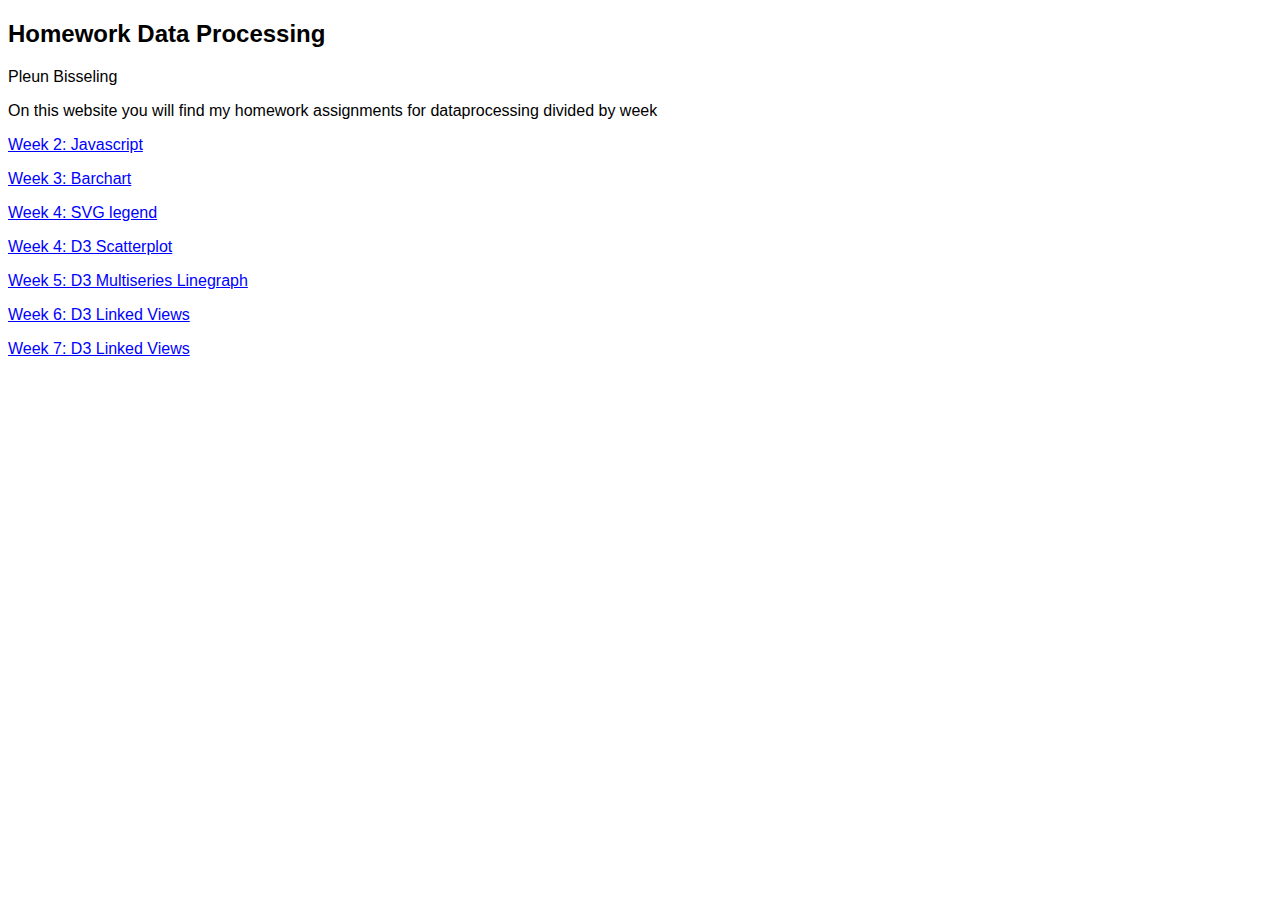
<file: index.html>
<!DOCTYPE html>
<html>
  <head>
    <title>Data_Processing</title>
  </head>
  <style>
    h2 {color: black; font-family: Helvetica}
    p {color: black; font-family: Helvetica}
    a {color: blue; font-family: Helvetica}
  </style>
  <body>
    <h2>Homework Data Processing</h2>
    <p>Pleun Bisseling</p>
    <p>On this website you will find my homework assignments for dataprocessing divided by week</p>
    <p><a href="https://pleunbis.github.io/Data_Processing/Homework/Week-2/temperatures.html">Week 2: Javascript</a></p>
    <p><a href="https://pleunbis.github.io/Data_Processing/Homework/Week-3/barchart.html">Week 3: Barchart</a></p>
    <p><a href="https://pleunbis.github.io/Data_Processing/Homework/Week-4/Legend/legend.html">Week 4: SVG legend</a></p>
    <p><a href="https://pleunbis.github.io/Data_Processing/Homework/Week-4/scatterplot.html">Week 4: D3 Scatterplot</a></p>
    <p><a href="https://pleunbis.github.io/Data_Processing/Homework/Week-5/d3line.html">Week 5: D3 Multiseries Linegraph</a></p>
    <p><a href="https://pleunbis.github.io/Data_Processing/Homework/Week-6/linkedviews.html">Week 6: D3 Linked Views</a></p>
    <p><a href="https://pleunbis.github.io/Data_Processing/Homework/Week-7/linkedviews.html">Week 7: D3 Linked Views</a></p>
  </body>
</html>
</file>
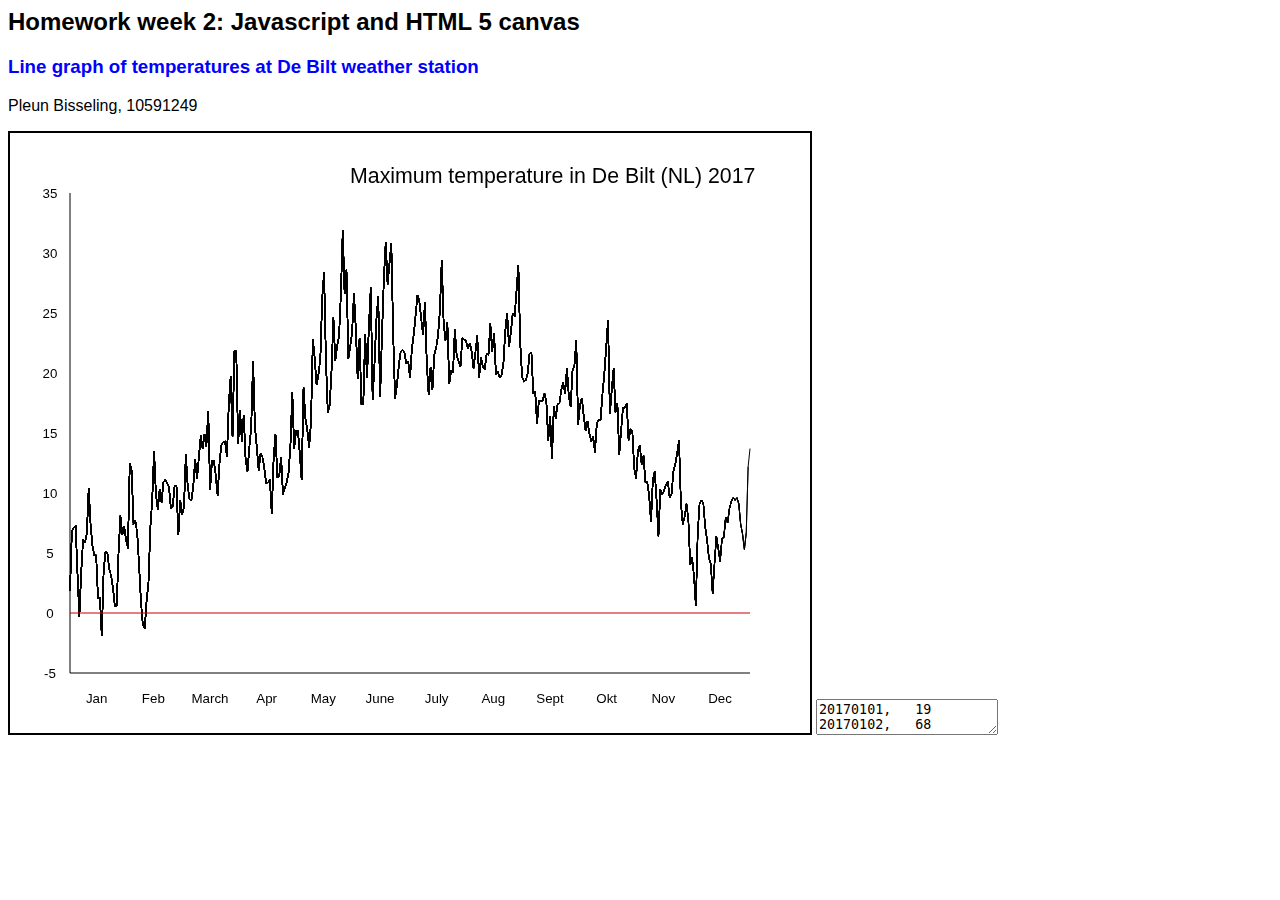
<file: Homework/Week-2/temperatures.html>
<html>
  <head>
    <title>Temperatures 2017</title>
  </head>
  <style>
    h2 {color: black; left; font-family: Helvetica}
    h3 {color: blue; font-family: Helvetica}
    p {text-align: left; font-family: Helvetica}
  </style>
  <body>
    <h2>Homework week 2: Javascript and HTML 5 canvas</h2>
    <h3>Line graph of temperatures at De Bilt weather station</h3>
    <p>Pleun Bisseling, 10591249</p>
    <canvas id="myCanvas" width="800" height="600" style="border: 2px solid black;"></canvas>
    <textarea id="rawdata">
20170101,   19
20170102,   68
20170103,   71
20170104,   73
20170105,   33
20170106,   -3
20170107,   34
20170108,   61
20170109,   59
20170110,   66
20170111,  104
20170112,   74
20170113,   56
20170114,   48
20170115,   48
20170116,   12
20170117,   13
20170118,  -19
20170119,   35
20170120,   51
20170121,   50
20170122,   37
20170123,   31
20170124,   21
20170125,    6
20170126,    6
20170127,   51
20170128,   81
20170129,   65
20170130,   72
20170131,   61
20170201,   54
20170202,  125
20170203,  119
20170204,   74
20170205,   77
20170206,   66
20170207,   39
20170208,    9
20170209,  -10
20170210,  -13
20170211,   10
20170212,   25
20170213,   71
20170214,   94
20170215,  135
20170216,   99
20170217,   86
20170218,  103
20170219,   92
20170220,  109
20170221,  111
20170222,  108
20170223,  105
20170224,   87
20170225,   89
20170226,  106
20170227,  106
20170228,   65
20170301,   94
20170302,   82
20170303,   88
20170304,  132
20170305,  106
20170306,   95
20170307,   94
20170308,  106
20170309,  128
20170310,  112
20170311,  130
20170312,  148
20170313,  137
20170314,  149
20170315,  139
20170316,  168
20170317,  103
20170318,  127
20170319,  127
20170320,  115
20170321,   98
20170322,  124
20170323,  140
20170324,  142
20170325,  143
20170326,  130
20170327,  174
20170328,  197
20170329,  147
20170330,  218
20170331,  218
20170401,  141
20170402,  169
20170403,  143
20170404,  165
20170405,  128
20170406,  118
20170407,  138
20170408,  155
20170409,  210
20170410,  155
20170411,  138
20170412,  119
20170413,  133
20170414,  130
20170415,  121
20170416,  108
20170417,  109
20170418,  111
20170419,   83
20170420,  129
20170421,  149
20170422,  113
20170423,  114
20170424,  130
20170425,   99
20170426,  104
20170427,  109
20170428,  117
20170429,  140
20170430,  184
20170501,  137
20170502,  152
20170503,  152
20170504,  133
20170505,  111
20170506,  188
20170507,  162
20170508,  153
20170509,  138
20170510,  159
20170511,  228
20170512,  212
20170513,  190
20170514,  199
20170515,  212
20170516,  262
20170517,  284
20170518,  211
20170519,  167
20170520,  173
20170521,  202
20170522,  246
20170523,  210
20170524,  223
20170525,  230
20170526,  266
20170527,  319
20170528,  266
20170529,  286
20170530,  212
20170531,  222
20170601,  234
20170602,  266
20170603,  237
20170604,  195
20170605,  229
20170606,  174
20170607,  174
20170608,  232
20170609,  196
20170610,  239
20170611,  271
20170612,  178
20170613,  208
20170614,  244
20170615,  264
20170616,  180
20170617,  232
20170618,  278
20170619,  309
20170620,  274
20170621,  291
20170622,  308
20170623,  232
20170624,  179
20170625,  190
20170626,  206
20170627,  218
20170628,  219
20170629,  217
20170630,  208
20170701,  210
20170702,  196
20170703,  220
20170704,  232
20170705,  248
20170706,  265
20170707,  260
20170708,  245
20170709,  232
20170710,  259
20170711,  207
20170712,  182
20170713,  205
20170714,  186
20170715,  215
20170716,  221
20170717,  231
20170718,  252
20170719,  294
20170720,  242
20170721,  227
20170722,  242
20170723,  191
20170724,  202
20170725,  200
20170726,  236
20170727,  214
20170728,  210
20170729,  205
20170730,  229
20170731,  228
20170801,  227
20170802,  220
20170803,  225
20170804,  218
20170805,  204
20170806,  217
20170807,  231
20170808,  196
20170809,  213
20170810,  205
20170811,  203
20170812,  216
20170813,  215
20170814,  241
20170815,  218
20170816,  233
20170817,  199
20170818,  201
20170819,  196
20170820,  198
20170821,  208
20170822,  235
20170823,  250
20170824,  222
20170825,  234
20170826,  250
20170827,  247
20170828,  268
20170829,  290
20170830,  225
20170831,  197
20170901,  193
20170902,  194
20170903,  200
20170904,  216
20170905,  217
20170906,  183
20170907,  185
20170908,  158
20170909,  177
20170910,  177
20170911,  177
20170912,  183
20170913,  176
20170914,  144
20170915,  164
20170916,  129
20170917,  172
20170918,  162
20170919,  174
20170920,  175
20170921,  186
20170922,  192
20170923,  183
20170924,  204
20170925,  181
20170926,  172
20170927,  202
20170928,  206
20170929,  227
20170930,  157
20171001,  174
20171002,  179
20171003,  164
20171004,  152
20171005,  160
20171006,  150
20171007,  143
20171008,  147
20171009,  134
20171010,  158
20171011,  161
20171012,  161
20171013,  182
20171014,  199
20171015,  221
20171016,  244
20171017,  166
20171018,  186
20171019,  204
20171020,  167
20171021,  175
20171022,  132
20171023,  152
20171024,  171
20171025,  171
20171026,  175
20171027,  144
20171028,  153
20171029,  152
20171030,  121
20171031,  112
20171101,  135
20171102,  140
20171103,  124
20171104,  131
20171105,  109
20171106,  109
20171107,   98
20171108,   76
20171109,  111
20171110,  118
20171111,   94
20171112,   64
20171113,  103
20171114,   99
20171115,  102
20171116,  107
20171117,  110
20171118,   96
20171119,   99
20171120,  118
20171121,  124
20171122,  133
20171123,  144
20171124,   92
20171125,   74
20171126,   80
20171127,   91
20171128,   78
20171129,   40
20171130,   46
20171201,   31
20171202,    6
20171203,   66
20171204,   91
20171205,   94
20171206,   92
20171207,   72
20171208,   61
20171209,   46
20171210,   41
20171211,   16
20171212,   41
20171213,   64
20171214,   54
20171215,   43
20171216,   62
20171217,   63
20171218,   80
20171219,   75
20171220,   87
20171221,   93
20171222,   96
20171223,   94
20171224,   96
20171225,   91
20171226,   74
20171227,   66
20171228,   53
20171229,   67
20171230,  122
20171231,  137
    </textarea>
    <script>
// 
var xhttp = new XMLHttpRequest(),
xhttponreadystatechange = function() {
  if(this.readyState == 4 && this.status == 200) {
  document.getElementById("rawdata").innerHTML = xhttp.responseText;
  }

  xhttp.open("GET", "data.csv", true),
  xhttp.send();
}

// get object of canvas interface
var canvas = document.getElementById("myCanvas");
var ctx = canvas.getContext('2d');

// position the graph
LEFT = 60
RIGHT = 60
TOP = 60
BOTTOM = 60
GRAPHWIDTH = canvas.width - LEFT - RIGHT
GRAPHHEIGHT = canvas.height - TOP - BOTTOM

// split data into lines
var data = document.getElementById("rawdata").innerHTML.split('\n');

// create seperate lists for dates and temperatures
var dates = []
var temps = []

console.log(data);

// split data into dates and temperatures
for(i = 0; i < data.length-1; i++) {
  var tmp = data[i].split(',');

  // convert datestrings to JavaScript dates
  var date_str = tmp[0];
  var year = date_str.slice(0,4);
  var month = date_str.slice(4,6);
  var day = date_str.slice(6,8);

  var new_date = new Date(year, month - 1, day);

    // add data to lists
    dates.push(new_date);
    temps.push(Number(tmp[1]));
  }

console.log(dates);
console.log(temps);


function createTransform(domain, range){

    var domain_min = domain[0]
    var domain_max = domain[1]
    var range_min = range[0]
    var range_max = range[1]

    // formulas to calculate the alpha and the beta
    var alpha = (range_max - range_min) / (domain_max - domain_min)
    var beta = range_max - alpha * domain_max

    // returns the function for the linear transformation (y= a * x + b)
    return function(x){
      return alpha * x + beta;
    }
}
// change date into milliseconds
var msdate_min = dates[0].getTime();
var msdate_max = dates[364].getTime();

// set coordinates for dates
var domain_date = [msdate_min, msdate_max]
var range_date = [LEFT, LEFT + GRAPHWIDTH]

// set coordinates for temperatures
var domain_temp = [350, -50]
var range_temp = [BOTTOM, BOTTOM + GRAPHHEIGHT]

// use transformation function
var transform_date = createTransform(domain_date, range_date);
var transform_temp = createTransform(domain_temp, range_temp);

// create list for transformed dates and temps in graph
graph_dates = []
graph_temps = []

// store each day with its matching temperature in the lists
for (var i = 0; i < dates.length; i++) {
  var x = transform_date(dates[i]);
  var y = transform_temp(temps[i]);
  graph_dates.push(x);
  graph_temps.push(y);
}

// create title
ctx.font = '16pt Helvetica';
ctx.textAlign = "left";
ctx.fillText('Maximum temperature in De Bilt (NL) 2017', 340, 50);

// draw graph
ctx.beginPath();
for (var i = 0; i < temps.length; i++) {
  ctx.lineTo(graph_dates[i], graph_temps[i]);
  ctx.stroke();
} 

// draw x-axis
ctx.beginPath();
ctx.moveTo(LEFT, TOP + GRAPHHEIGHT);
ctx.lineTo(LEFT + GRAPHWIDTH, TOP + GRAPHHEIGHT); 
ctx.stroke();

// create labels for dates per month
var space_month = GRAPHWIDTH / 12
var months = ['','Jan', 'Feb', 'March', 'Apr', 'May', 'June', 'July', 'Aug', 'Sept', 'Okt', 'Nov', 'Dec']
for (var i = 0; i <= 12; i++) {
  ctx.font = '10pt Helvetica';
  ctx.textAlign = "center";
  ctx.fillText(months[i], LEFT / 2 + space_month * i, TOP + GRAPHHEIGHT + BOTTOM / 2); 
}

// draw y-axis
ctx.beginPath();
ctx.moveTo(LEFT, TOP + GRAPHHEIGHT);
ctx.lineTo(LEFT, TOP);
ctx.stroke();

// create labels for temperatures


var space_temp = GRAPHHEIGHT / 8
var degrees = [-5, 0, 5, 10, 15, 20, 25, 30, 35]
for (var i = 0; i <= 8 ; i++) {
  ctx.font = '10pt Helvetica';
  ctx.textAlign = "center";
  ctx.fillText(degrees[i], LEFT - 20, TOP + 5 + GRAPHHEIGHT - space_temp*i);
}

// draw line at 0 degrees
ctx.beginPath();
ctx.moveTo(LEFT, GRAPHHEIGHT);
ctx.lineTo(LEFT + GRAPHWIDTH, GRAPHHEIGHT); 
ctx.strokeStyle = 'rgb(200,0,0)';
ctx.stroke();

ctx.closePath;
    </script>
  </body>
</html>
</file>
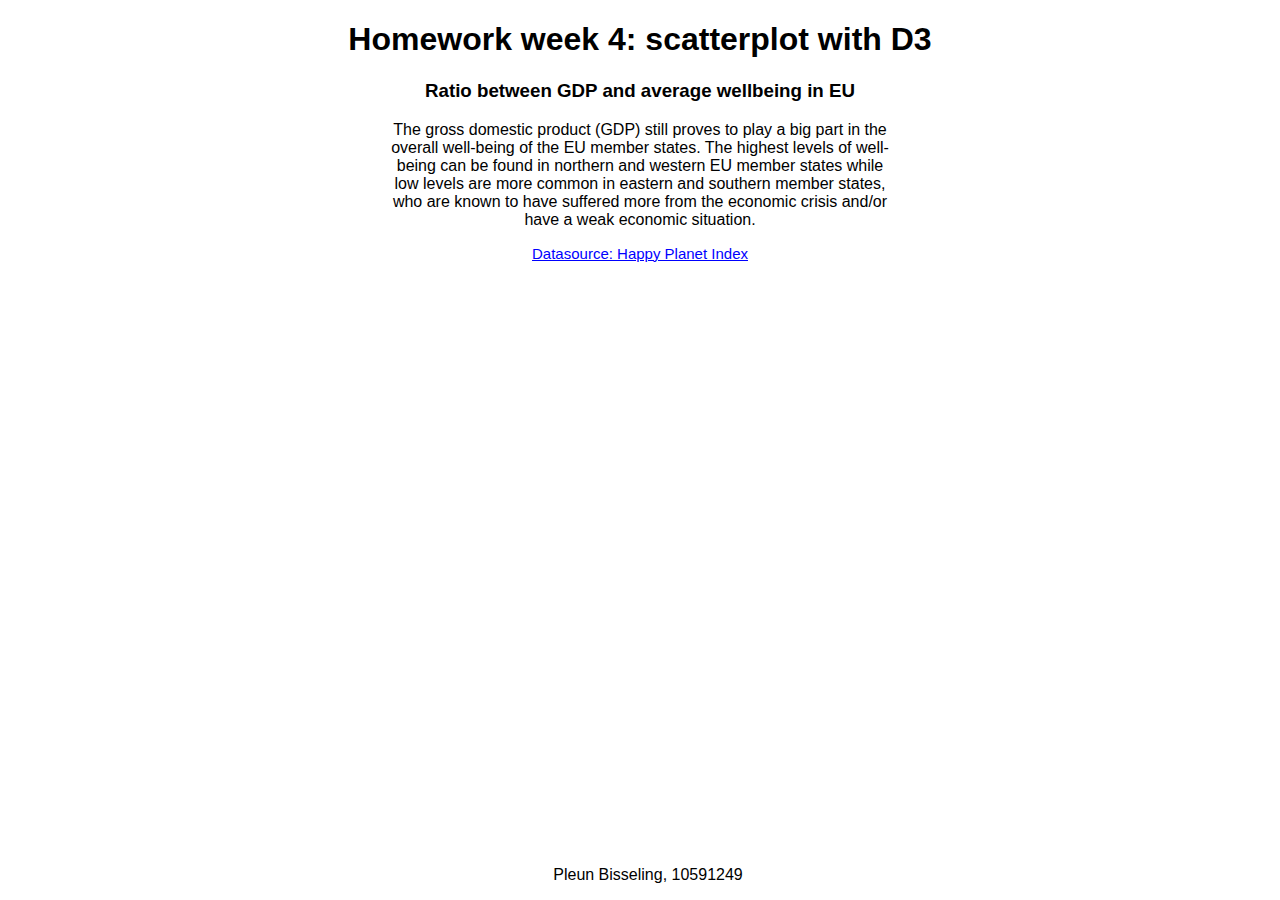
<file: Homework/Week-4/scatterplot.html>
<!-- Name: Pleun Bisseling
Studentnumber: 10591249 -->

<!DOCTYPE html>
<html>
	<head>
		<title>D3 Scatterplot</title>
		<link rel="stylesheet" type="text/css" href="scatterplot.css">
		<script src="//d3js.org/d3.v3.min.js" charset="utf-8"></script>
		<script src="scatterplot.js"></script>
	</head>
	<body>
		<h1>Homework week 4: scatterplot with D3</h1>
		<div class="container">
			<h3>Ratio between GDP and average wellbeing in EU</h3>
			<p>	
				The gross domestic product (GDP) still proves to play a big part in the overall well-being of the EU member states. The highest levels of well-being can be found in northern and western EU member states while low levels are more common in eastern and southern member states, who are known to have suffered more from the economic crisis and/or have a weak economic situation.
			</p>
			<a href="http://happyplanetindex.org/countries">Datasource: Happy Planet Index</a>
		</div>
	</body>
	<footer>
		<p>Pleun Bisseling, 10591249</p>
	</footer>
</html>
</file>
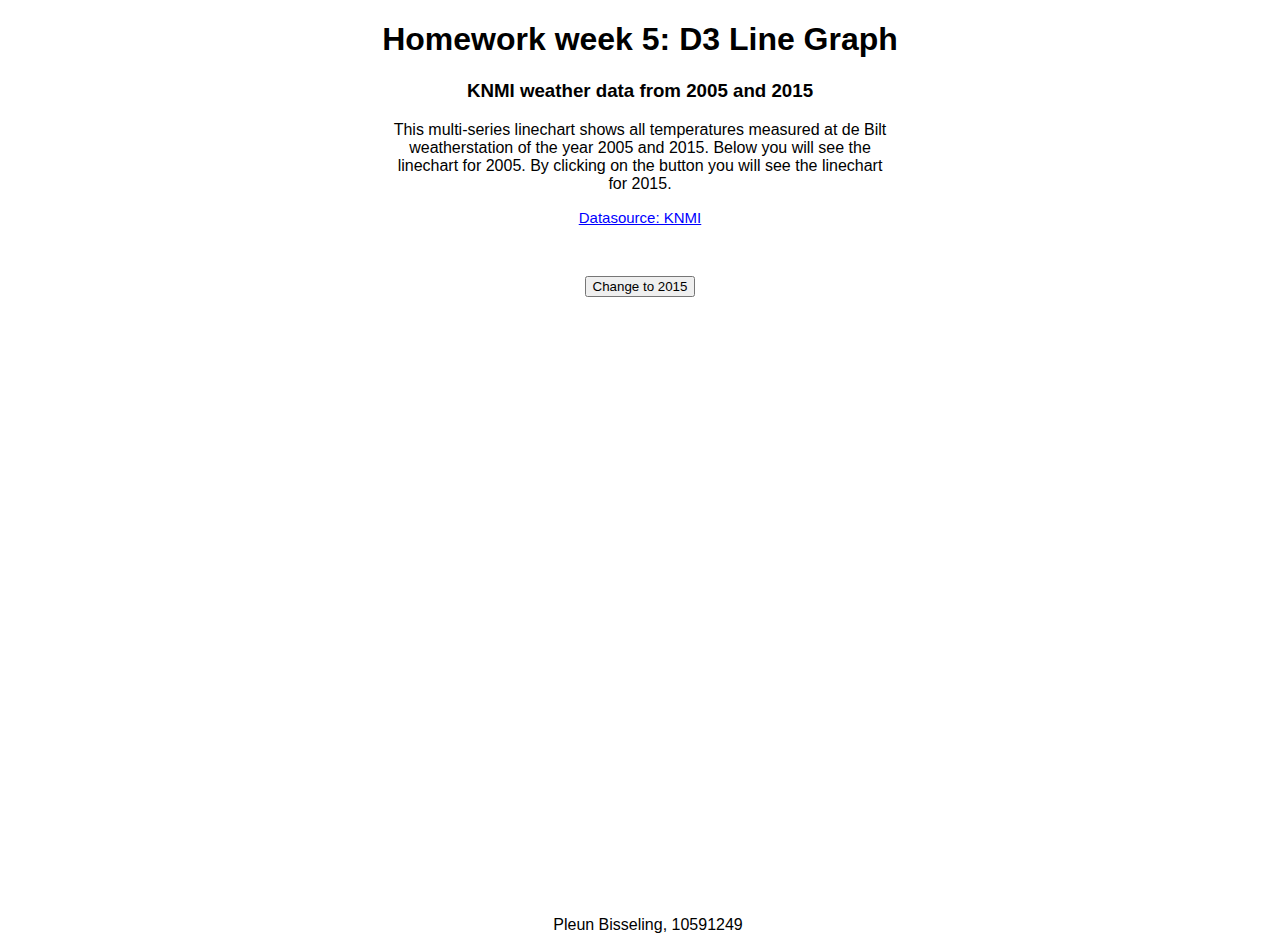
<file: Homework/Week-5/d3line.html>
<!-- Name: Pleun Bisseling
Studentnumber: 10591249 -->

<!DOCTYPE html>
<html>
	<head>
		<title>D3 Line Graph</title>
		<link rel="stylesheet" type="text/css" href="d3line.css">
		<script src="//d3js.org/d3.v3.min.js" charset="utf-8"></script>
		<script src="d3line.js"></script>
	</head>
	<body>
		<h1>Homework week 5: D3 Line Graph</h1>
		<div class="container">
			<h3>KNMI weather data from 2005 and 2015</h3>
			<p>	
				This multi-series linechart shows all temperatures measured at de Bilt weatherstation of the year 2005 and 2015. Below you will see the linechart for 2005. By clicking on the button you will see the linechart for 2015.
			</p>
			<a href="http://projects.knmi.nl/klimatologie/daggegevens/selectie.cgi">Datasource: KNMI</a>
		</div>
		<p>
			<button class="button">Change to 2015</button>
		</p>
	</body>
	<footer>
		<p>Pleun Bisseling, 10591249</p>
	</footer>
</html>
</file>
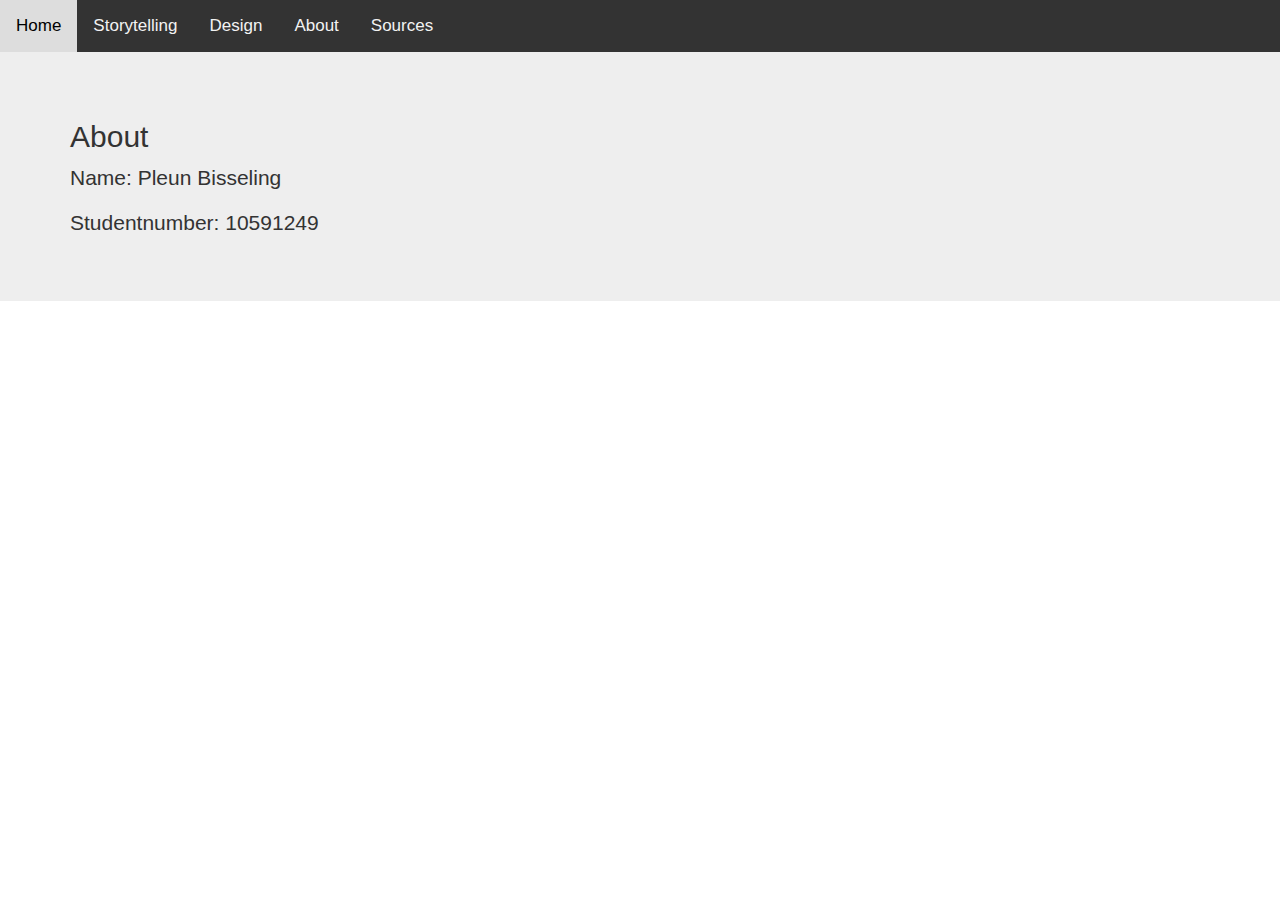
<file: Homework/Week-7/about.html>
<!DOCTYPE html>
<head>
  	<title>About</title>
  	<link rel="stylesheet" href="https://maxcdn.bootstrapcdn.com/bootstrap/3.3.7/css/bootstrap.min.css">
  	<link rel="stylesheet" type="text/css" href="styling/linkedviews.css">
 	<script src="https://ajax.googleapis.com/ajax/libs/jquery/1.12.4/jquery.min.js"></script>
	<script src="scripts/bootstrap.js"></script>
</head>
<body>
	<div class="topnav">
		<a class="active" href="linkedviews.html">Home</a>
		<a href="storytelling.html">Storytelling</a>
		<a href="design.html">Design</a>
		<a href="about.html">About</a>
		<a href="sources.html">Sources</a>
	</div>
	<div class="jumbotron">
	<div class= "container">
		<h2>About</h2>
		<p>Name: Pleun Bisseling</p>
		<p>Studentnumber: 10591249</p>
	</div>
	</div>
</body>
</html>
</file>
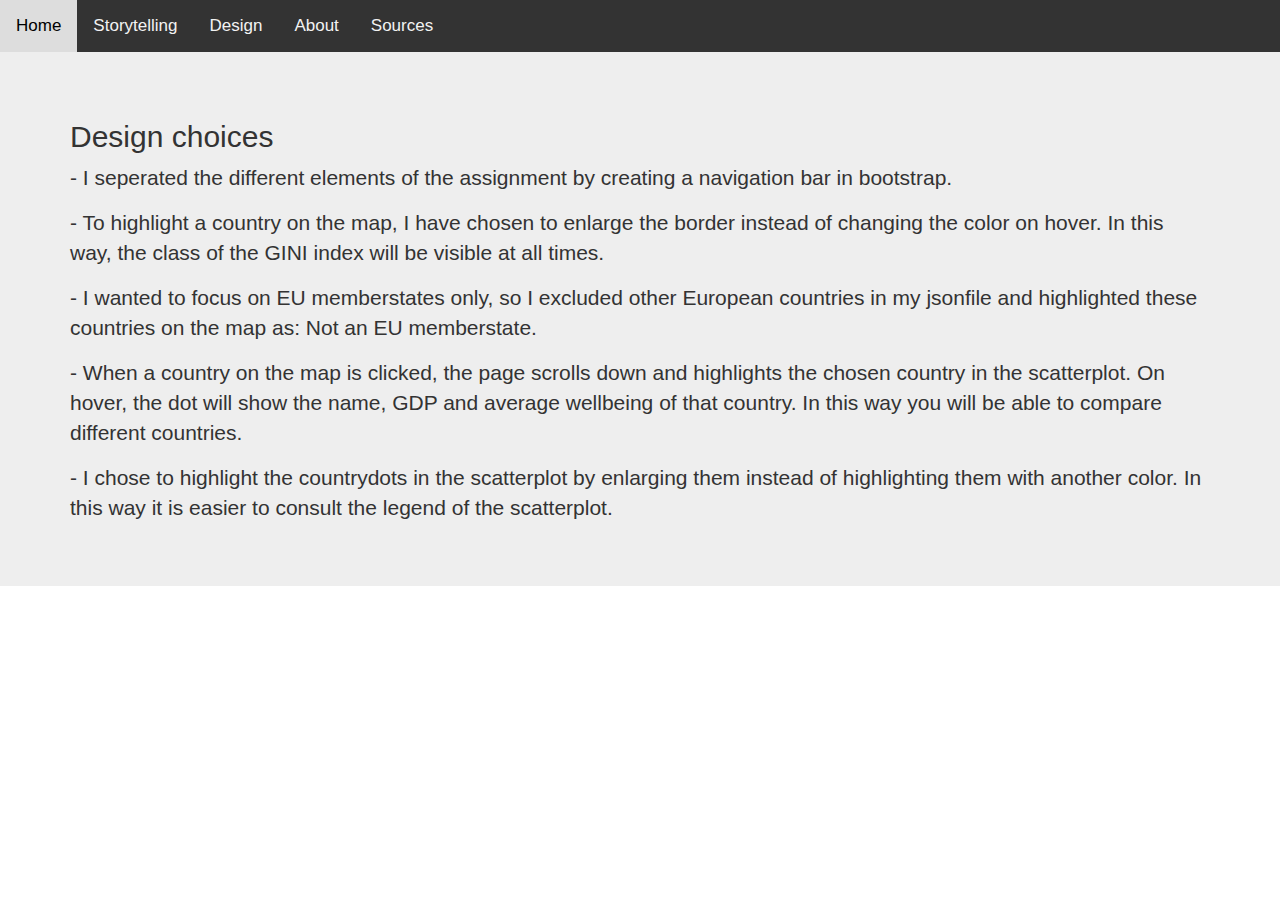
<file: Homework/Week-7/design.html>
<!DOCTYPE html>
<head>
  	<title>Design</title>
  	<link rel="stylesheet" href="https://maxcdn.bootstrapcdn.com/bootstrap/3.3.7/css/bootstrap.min.css">
  	<link rel="stylesheet" type="text/css" href="styling/linkedviews.css">
 	<script src="https://ajax.googleapis.com/ajax/libs/jquery/1.12.4/jquery.min.js"></script>
	<script src="scripts/bootstrap.js"></script>
</head>
<body>
	<div class="topnav">
		<a class="active" href="linkedviews.html">Home</a>
		<a href="storytelling.html">Storytelling</a>
		<a href="design.html">Design</a>
		<a href="about.html">About</a>
		<a href="sources.html">Sources</a>
	</div>
	<div class="jumbotron">
	<div class= "container">
		<h2>Design choices</h2>
		<p>- I seperated the different elements of the assignment by creating a navigation bar in bootstrap.</p>
		<p>- To highlight a country on the map, I have chosen to enlarge the border instead of changing the color on hover. In this way, the class of the GINI index will be visible at all times.</p>
		<p>- I wanted to focus on EU memberstates only, so I excluded other European countries in my jsonfile and highlighted these countries on the map as: Not an EU memberstate.</p>
		<p>- When a country on the map is clicked, the page scrolls down and highlights the chosen country in the scatterplot. On hover, the dot will show the name, GDP and average wellbeing of that country. In this way you will be able to compare different countries.</p>
		<p>- I chose to highlight the countrydots in the scatterplot by enlarging them instead of highlighting them with another color. In this way it is easier to consult the legend of the scatterplot.</p>
	</div>
	</div>
</body>
</html>
</file>
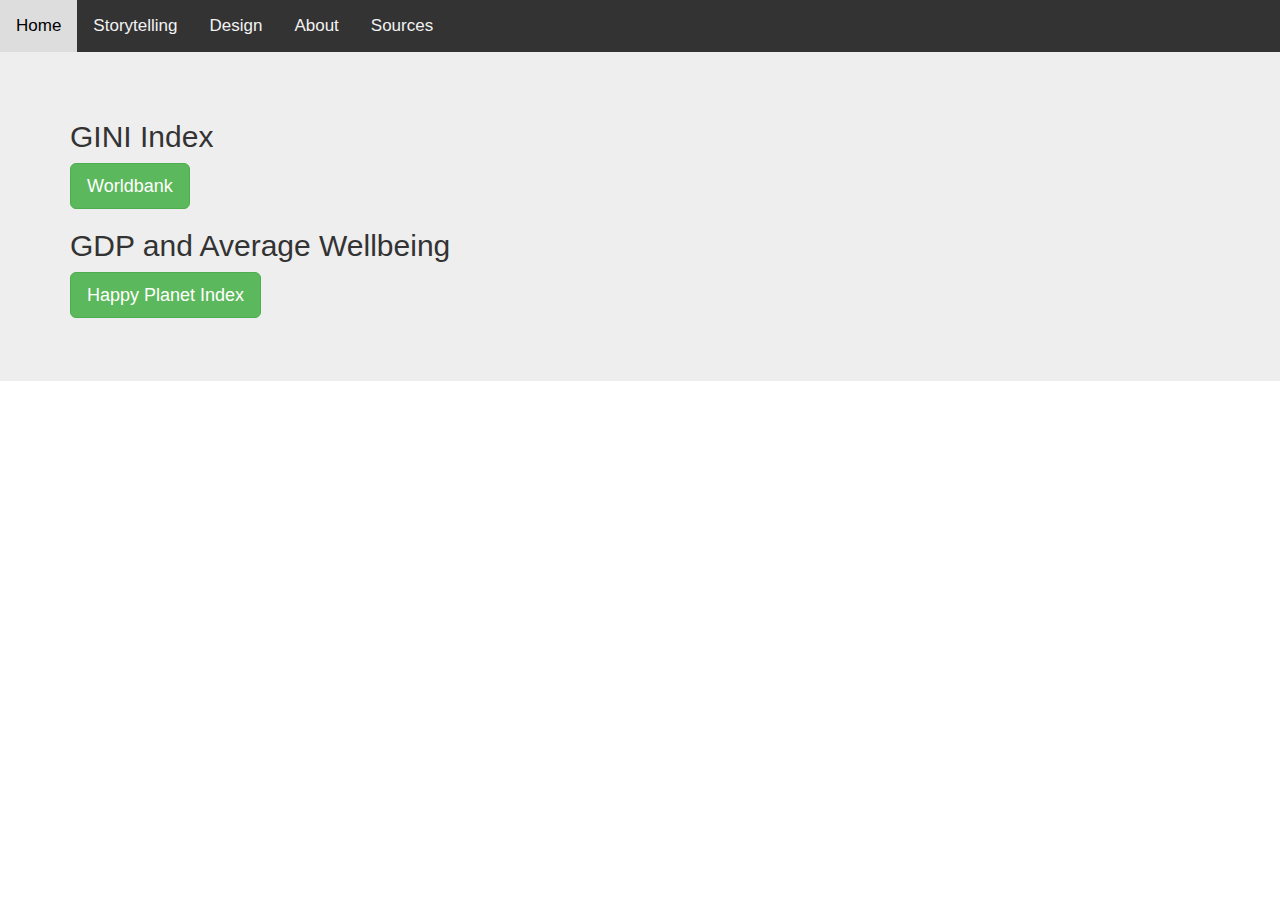
<file: Homework/Week-7/sources.html>
<!DOCTYPE html>
<head>
  	<title>Sources</title>
  	<link rel="stylesheet" href="https://maxcdn.bootstrapcdn.com/bootstrap/3.3.7/css/bootstrap.min.css">
  	<link rel="stylesheet" type="text/css" href="styling/linkedviews.css">
 	<script src="https://ajax.googleapis.com/ajax/libs/jquery/1.12.4/jquery.min.js"></script>
	<script src="scripts/bootstrap.js"></script>
</head>
<body>
	<div class="topnav">
		<a class="active" href="linkedviews.html">Home</a>
		<a href="storytelling.html">Storytelling</a>
		<a href="design.html">Design</a>
		<a href="about.html">About</a>
		<a href="sources.html">Sources</a>
	</div>
	<div class="jumbotron">
	<div class= "container">
		<h2>GINI Index</h2>
		<p><a href="https://data.worldbank.org/indicator/SI.POV.GINI?locations=ZA" class="btn btn-success btn-lg">Worldbank</a></p>
		<h2>GDP and Average Wellbeing</h2>
		<p><a href="http://happyplanetindex.org/countries" class="btn btn-success btn-lg">Happy Planet Index</a></p>
	</div>
	</div>
</body>
</html>
</file>
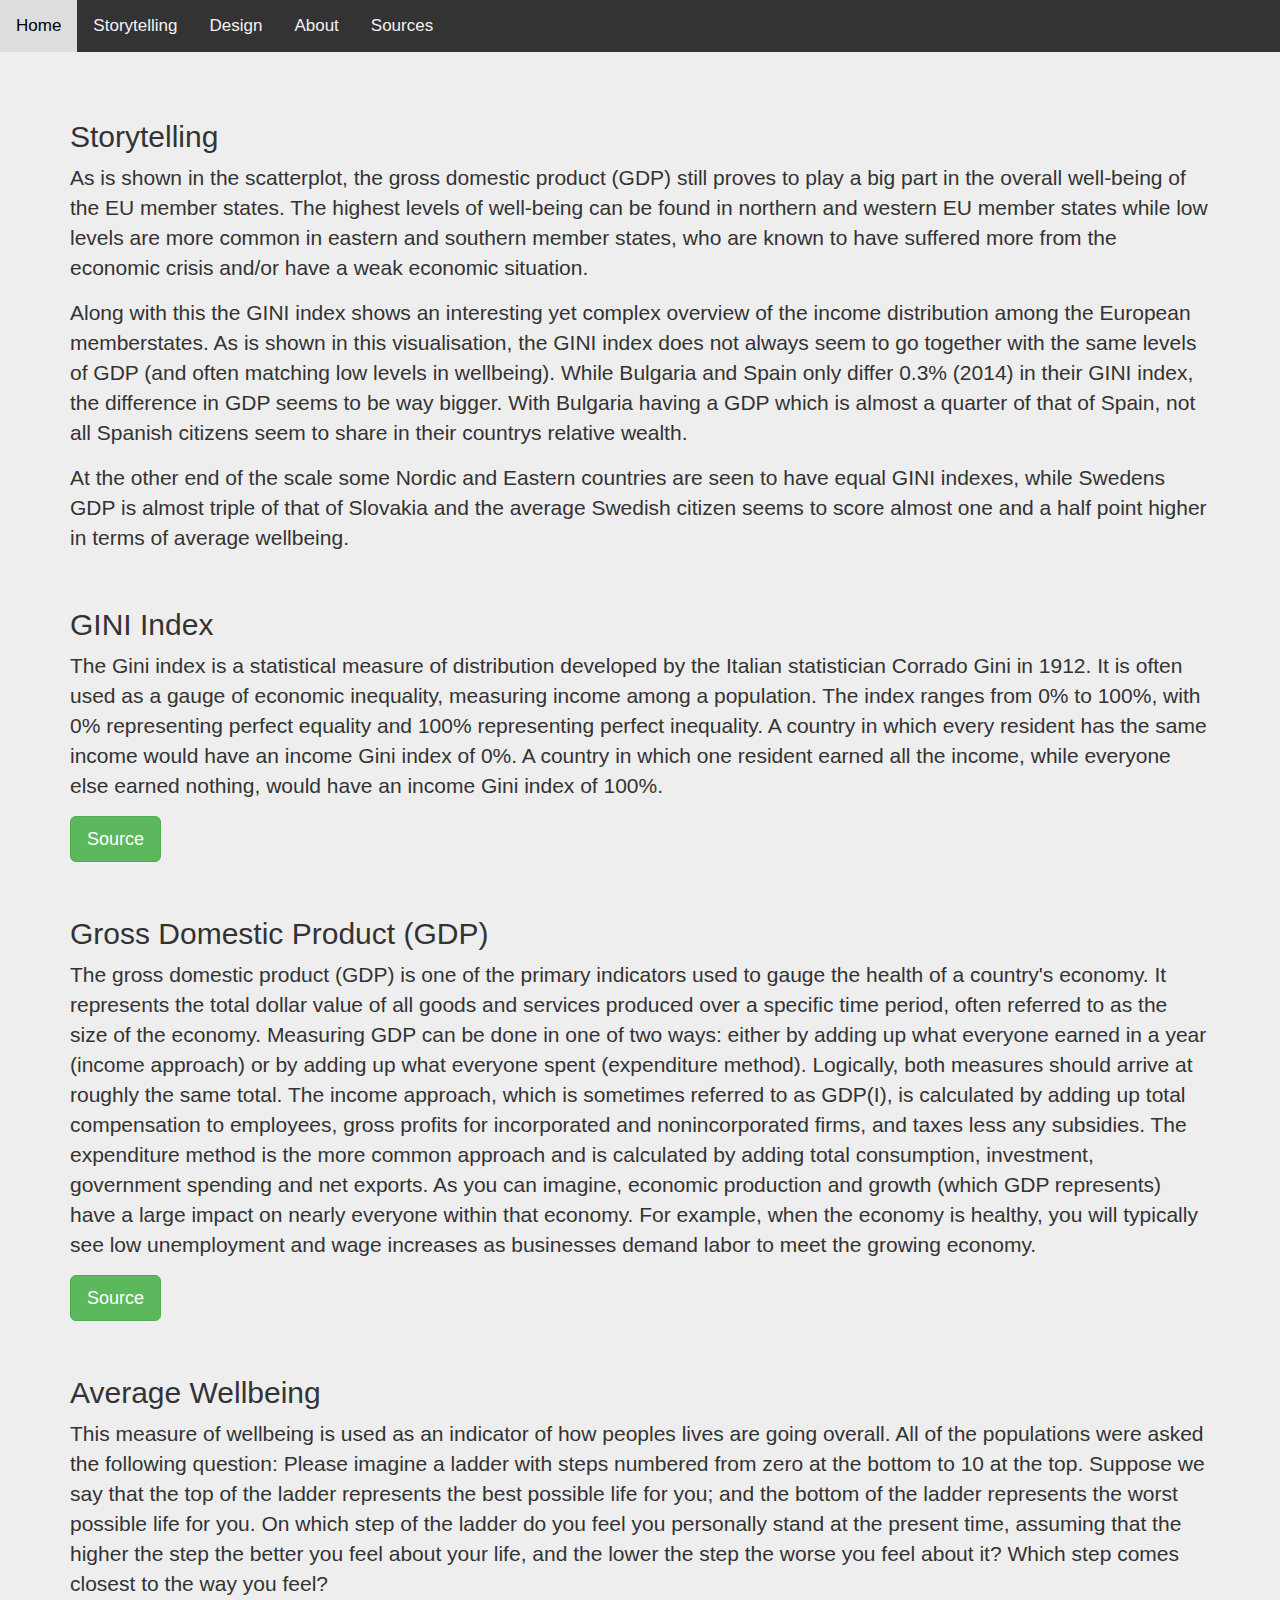
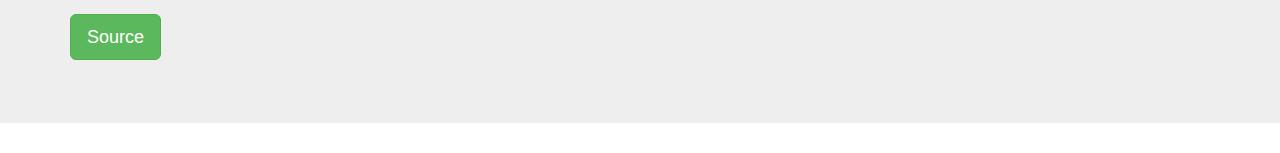
<file: Homework/Week-7/storytelling.html>
<!DOCTYPE html>
<head>
  <title>Storytelling</title>
  <link rel="stylesheet" href="https://maxcdn.bootstrapcdn.com/bootstrap/3.3.7/css/bootstrap.min.css">
  <link rel="stylesheet" type="text/css" href="styling/linkedviews.css">
 	<script src="https://ajax.googleapis.com/ajax/libs/jquery/1.12.4/jquery.min.js"></script>
	<script src="scripts/bootstrap.js"></script>
</head>
<body>
	<div class="topnav">
  		<a class="active" href="linkedviews.html">Home</a>
  		<a href="storytelling.html">Storytelling</a>
  		<a href="design.html">Design</a>
  		<a href="about.html">About</a>
  		<a href="sources.html">Sources</a>
	</div>
	<div class= "jumbotron">
	<div class= "container">
		<h2>Storytelling</h2>
		<p>As is shown in the scatterplot, the gross domestic product (GDP) still proves to play a big part in the overall well-being of the EU member states. The highest levels of well-being can be found in northern and western EU member states while low levels are more common in eastern and southern member states, who are known to have suffered more from the economic crisis and/or have a weak economic situation.
		</p>
		<p>Along with this the GINI index shows an interesting yet complex overview of the income distribution among the European memberstates. As is shown in this visualisation, the GINI index does not always seem to go together with the same levels of GDP (and often matching low levels in wellbeing). While Bulgaria and Spain only differ 0.3% (2014) in their GINI index, the difference in GDP seems to be way bigger. With Bulgaria having a GDP which is almost a quarter of that of Spain, not all Spanish citizens seem to share in their countrys relative wealth.
		</p>
		<p>At the other end of the scale some Nordic and Eastern countries are seen to have equal GINI indexes, while Swedens GDP is almost triple of that of Slovakia and the average Swedish citizen seems to score almost one and a half point higher in terms of average wellbeing.
		</p>
		</br><h2>GINI Index</h2>
		<p>The Gini index is a statistical measure of distribution developed by the Italian statistician Corrado Gini in 1912. It is often used as a gauge of economic inequality, measuring income among a population. The index ranges from 0% to 100%, with 0% representing perfect equality and 100% representing perfect inequality.
		A country in which every resident has the same income would have an income Gini index of 0%. A country in which one resident earned all the income, while everyone else earned nothing, would have an income Gini index of 100%.
		</p>
		<p><a href="https://www.investopedia.com/terms/g/gini-index.asp" class="btn btn-success btn-lg">Source</a></p>
		</br><h2>Gross Domestic Product (GDP)</h2>
		<p>The gross domestic product (GDP) is one of the primary indicators used to gauge the health of a country's economy. It represents the total dollar value of all goods and services produced over a specific time period, often referred to as the size of the economy. Measuring GDP can be done in one of two ways: either by adding up what everyone earned in a year (income approach) or by adding up what everyone spent (expenditure method). Logically, both measures should arrive at roughly the same total. The income approach, which is sometimes referred to as GDP(I), is calculated by adding up total compensation to employees, gross profits for incorporated and nonincorporated firms, and taxes less any subsidies. The expenditure method is the more common approach and is calculated by adding total consumption, investment, government spending and net exports.
		As you can imagine, economic production and growth (which GDP represents) have a large impact on nearly everyone within that economy. For example, when the economy is healthy, you will typically see low unemployment and wage increases as businesses demand labor to meet the growing economy.
		</p>
		<p><a href="http://www.investopedia.com/ask/answers/199.asp" class="btn btn-success btn-lg">Source</a></p>
		</br><h2>Average Wellbeing</h2>
		<p>
		This measure of wellbeing is used as an indicator of how peoples lives are going overall. All of the populations were asked the following question:  Please imagine a ladder with steps numbered from zero at the bottom to 10 at the top. Suppose we say that the top of the ladder represents the best possible life for you; and the bottom of the ladder represents the worst possible life for you. On which step of the ladder do you feel you personally stand at the present time, assuming that the higher the step the better you feel about your life, and the lower the step the worse you feel about it? Which step comes closest to the way you feel?
		</p>
		<p><a href="https://static1.squarespace.com/static/5735c421e321402778ee0ce9/t/578dec7837c58157b929b3d6/1468918904805/Methods+paper_2016.pdf" class="btn btn-success btn-lg">Source</a></p>
	</div>
	</div>
</body>
</html>
</file>
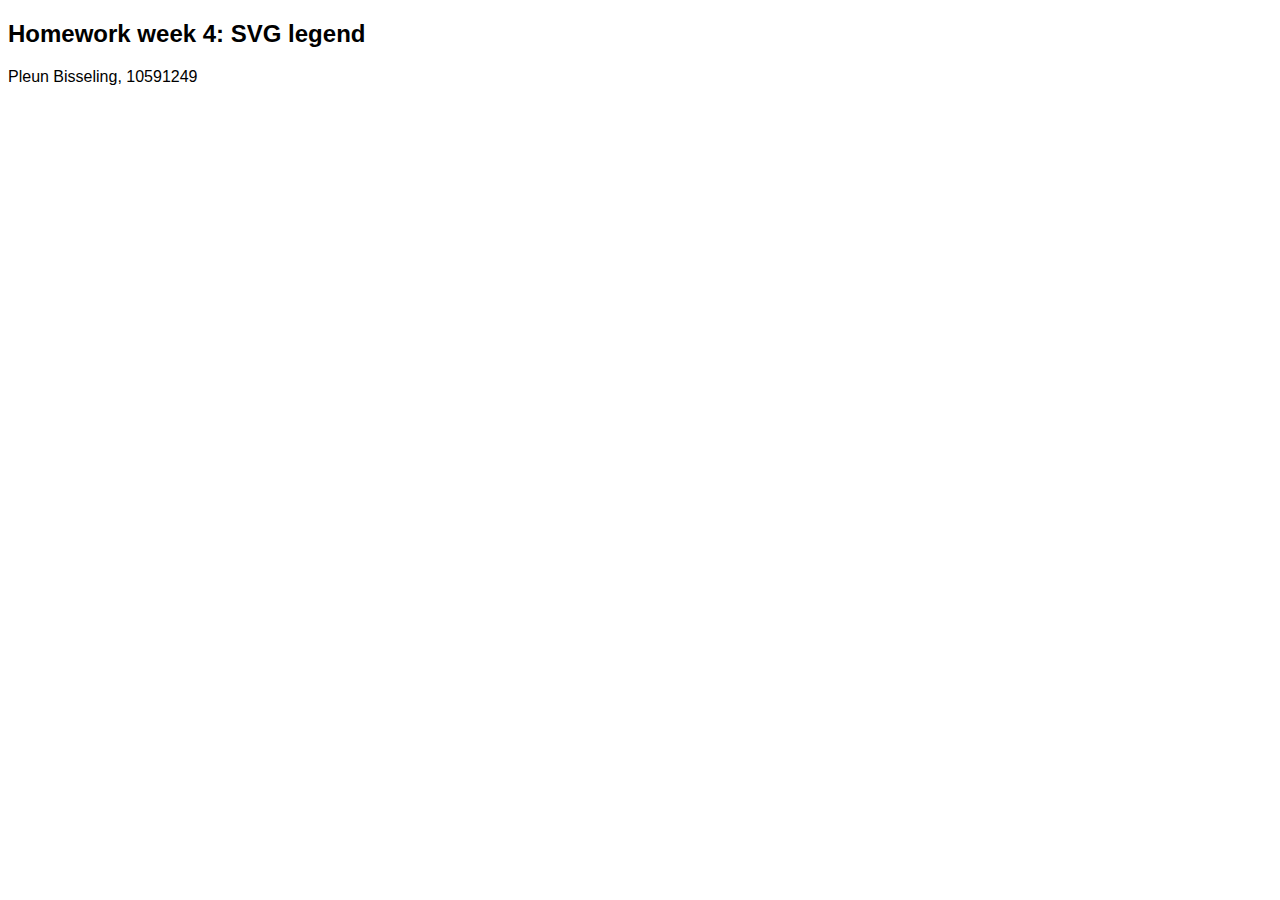
<file: Homework/Week-4/Legend/legend.html>
<!-- Name: Pleun Bisseling
Studentnumber: 10591249 -->

<!DOCTYPE html>
<html>
	<head>
		<title>SVG Legend</title>
		<script src="//d3js.org/d3.v3.min.js" charset="utf-8"></script>
		<script src="legend.js"></script>
		<style type="text/css">
			body {
				font: 12pt Helvetica;
			}
			svg {
				font: 11pt Helvetica;
			}
		</style>
	</head>
	<body>
		<h2>Homework week 4: SVG legend</h2>
		<p>Pleun Bisseling, 10591249</p>
	</body>
</html>
</file>
<file: Homework/Week-4/scatterplot.css>
/*Name: Pleun Bisseling
Studentnumber: 10591249*/

h1 {
	font-family: Helvetica; 
	text-align: center;
	color: black; 
}

h3 {
  font-family: Helvetica; 
  text-align: center;
  color: black;
}

p { 
	font-family: Helvetica;
	text-align: center;
	color: black;
}

a { 
  font-family: Helvetica;
  font-size: 15px;
  text-align: center;
  color: blue; 
}


svg {
  font-family: Helvetica;
  font-size: 13px;
  display: block;
  margin: auto;
}

div.container {
  width: 500px;
  height: 180px;
  display: block;
  margin: auto;
  text-align: center;
}

.axis text {
  font: 12px Helvetica;
}

.axis path,
.axis line {
  fill: none;
  stroke: #000;
  shape-rendering: crispEdges;
}

footer {
  position:absolute;
  text-align:center;
  bottom:0;
  width:100%;
  height:50px;
}
</file>
<file: Homework/Week-5/d3line.css>
/*Name: Pleun Bisseling
Studentnumber: 10591249*/

h1 {
  font-family: Helvetica; 
  text-align: center;
  color: black; 
}

h3 {
  font-family: Helvetica; 
  text-align: center;
  color: black;
}

p { 
  font-family: Helvetica;
  text-align: center;
  color: black;
}

a { 
  font-family: Helvetica;
  font-size: 15px;
  text-align: center;
  color: blue; 
}

svg {
  font-family: Helvetica;
  font-size: 13px;
  display: block;
  margin: auto;
}

div.container {
  width: 500px;
  height: 180px;
  display: block;
  margin: auto;
  text-align: center;
}

.axis text {
  font: 12px Helvetica;
}

.axis path,
.axis line {
  fill: none;
  stroke: #000;
  shape-rendering: crispEdges;
}

footer {
  position:absolute;
  text-align:center;
  bottom:0;
  width:100%;
  height:0px;
}
</file>
<file: Homework/Week-7/styling/linkedviews.css>
/*Name: Pleun Bisseling
Studentnumber: 10591249*/

.topnav {
  overflow: hidden;
  background-color: #333;
}

.topnav a {
  float: left;
  display: block;
  color: #f2f2f2;
  text-align: center;
  padding: 14px 16px;
  text-decoration: none;
  font-size: 17px;
}

.topnav a:hover {
  background-color: #ddd;
  color: black;
}

.active {
  background-color: #1087a8;
  color: white;
}

svg {
  font-family: Helvetica;
  font-size: 13px;
  display: block;
  margin: auto;
}

.axis text {
  font: 12px Helvetica;
}

.axis path,
.axis line {
  fill: none;
  stroke: #000;
  shape-rendering: crispEdges;
}

#t {
  font-family: Helvetica;
  font-size: 13px;
  pointer-events: none;
}

.datamaps-legend {
  margin-top: -600px;
  width: 100px;
}
</file>
